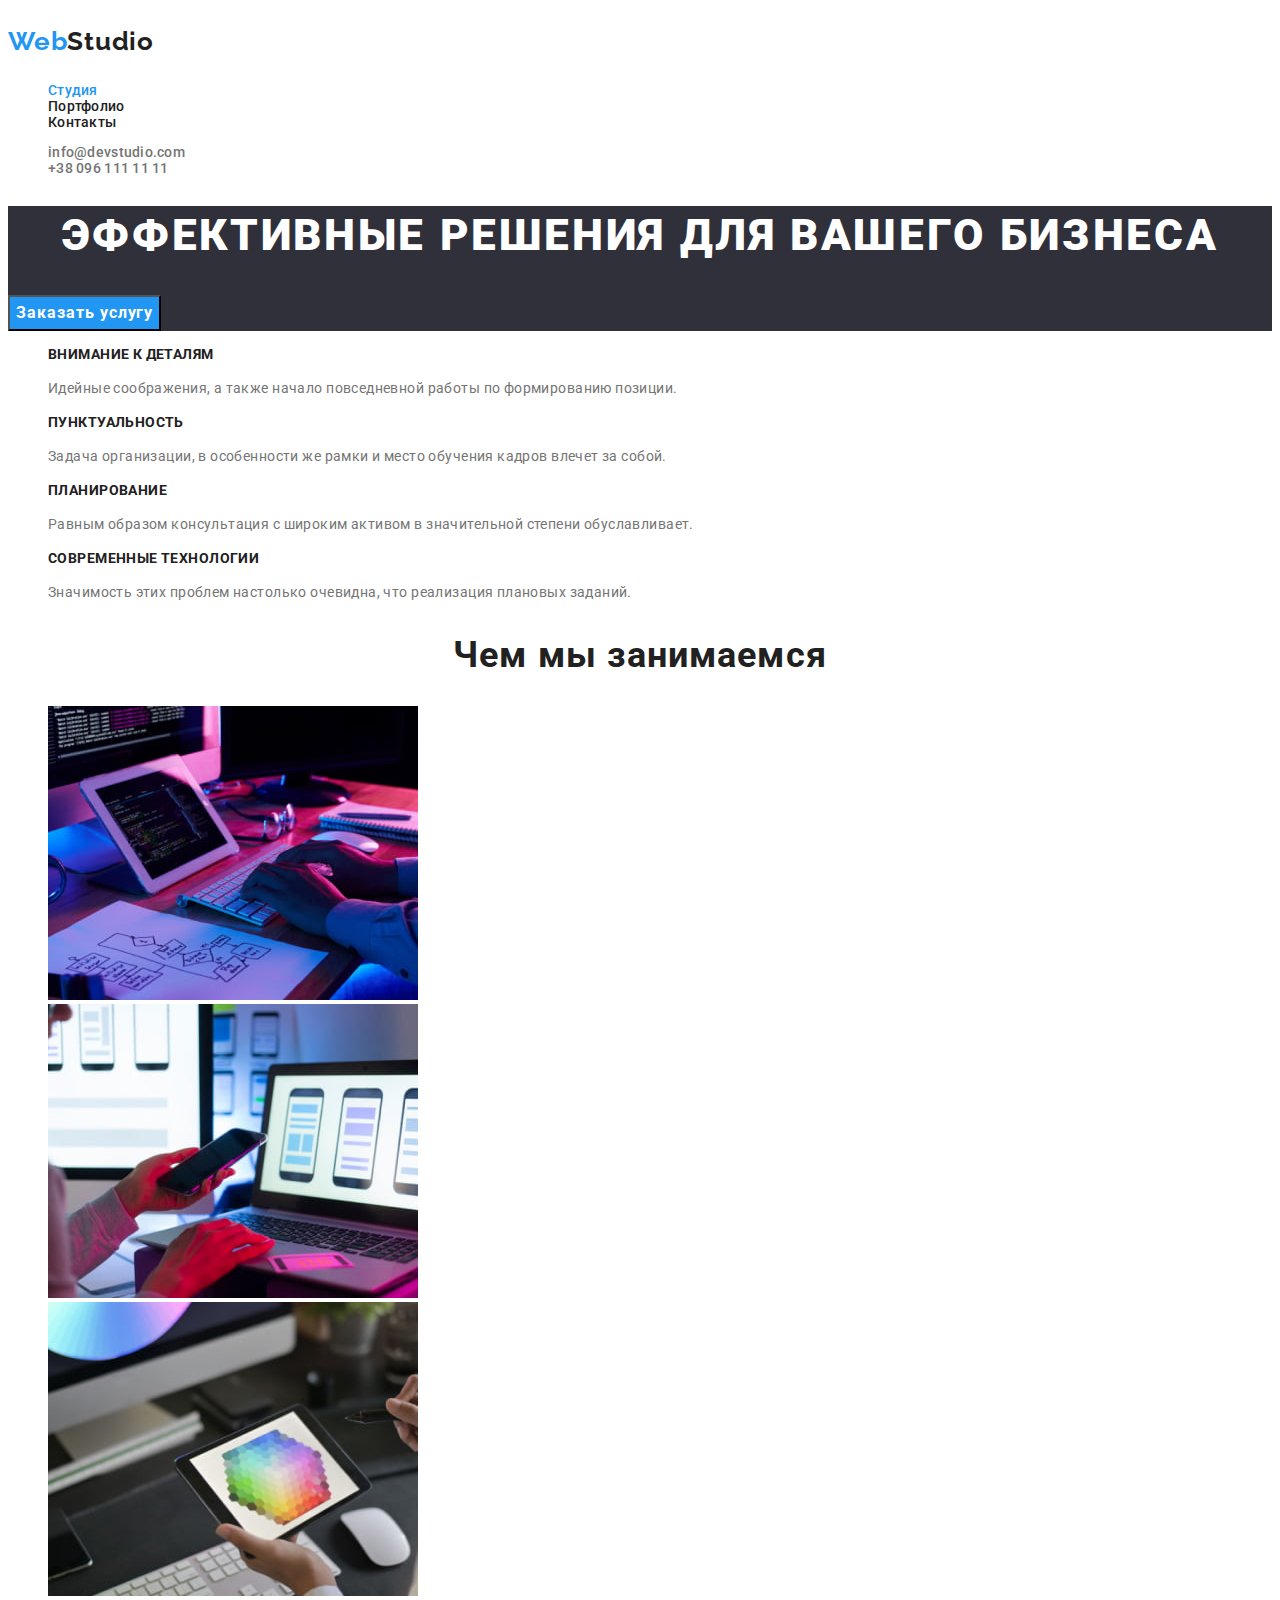
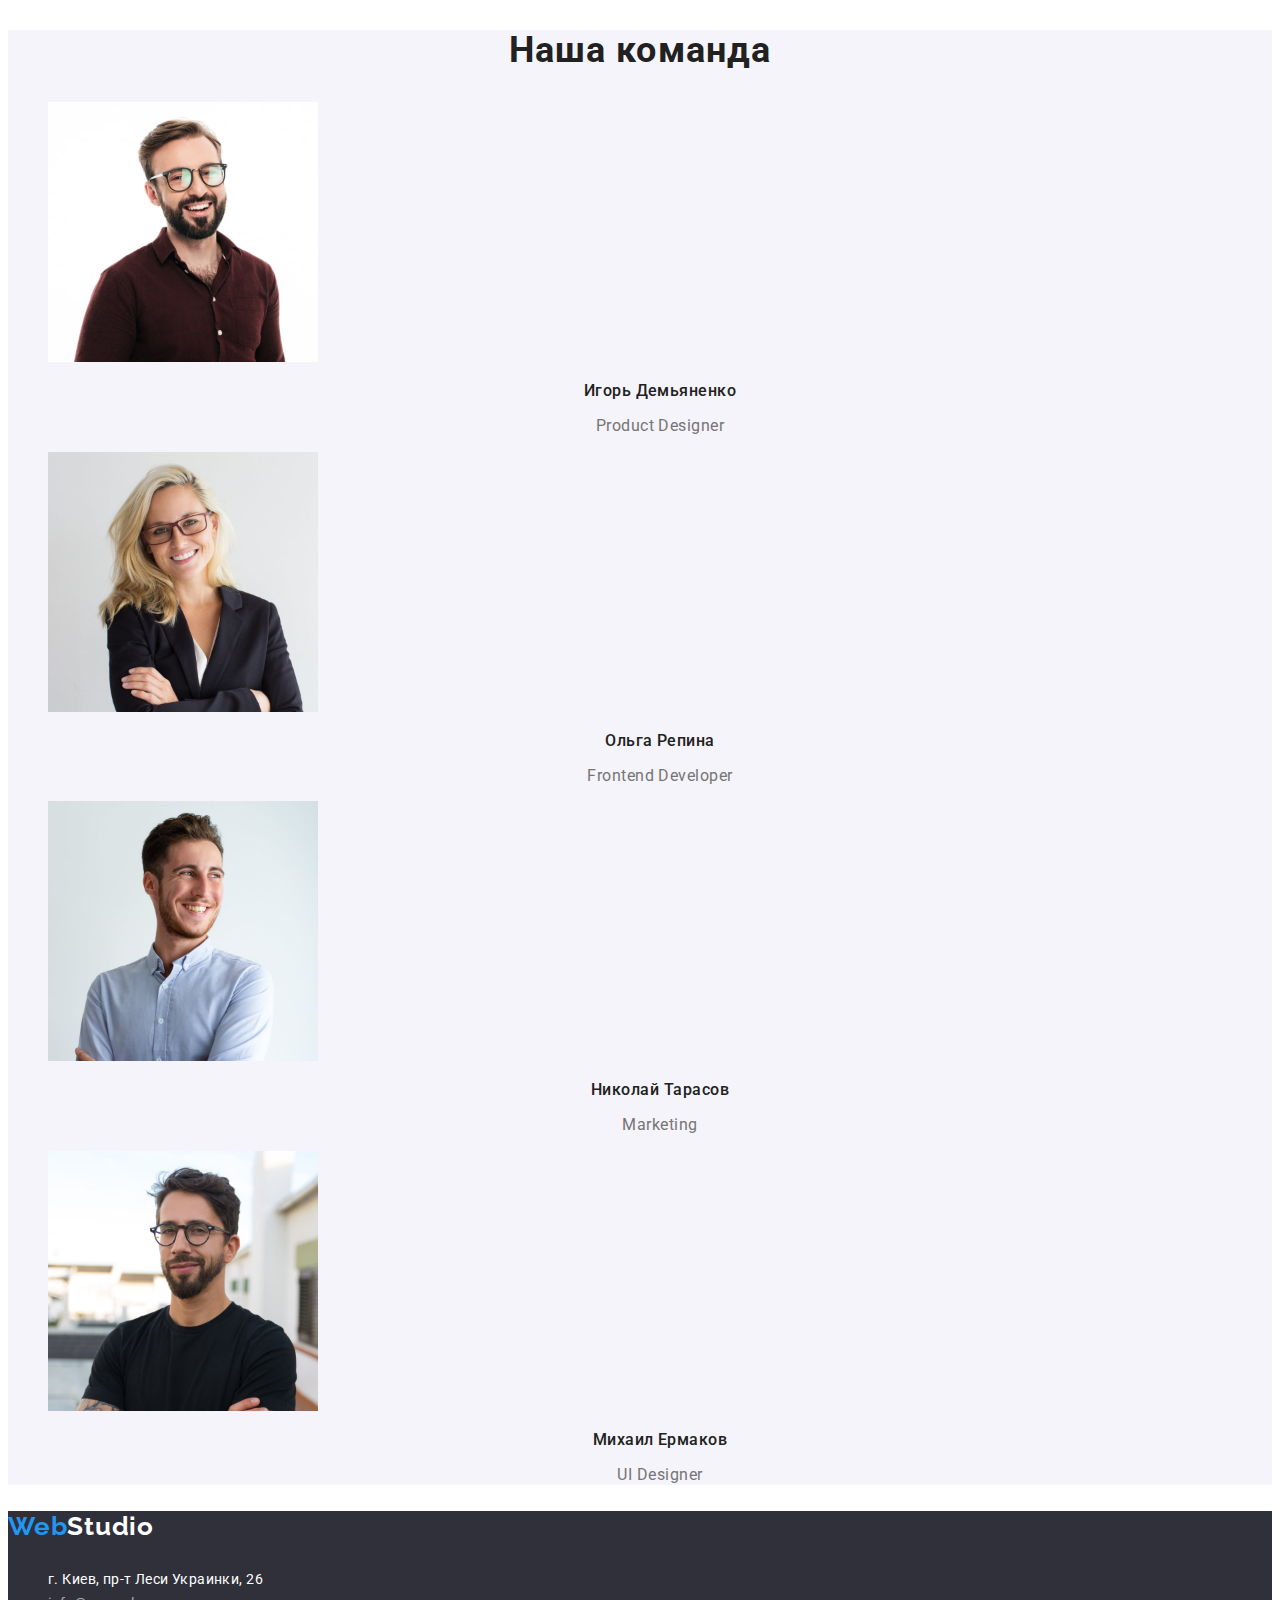
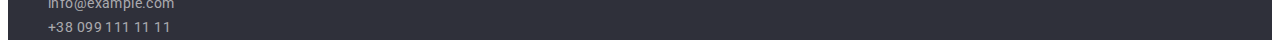
<file: index.html>
<!DOCTYPE html>
<html lang="ru">

<head>
    <meta charset="UTF-8">
    <meta http-equiv="X-UA-Compatible" content="IE=edge">
    <meta name="viewport" content="width=device-width, initial-scale=1.0">
    <title>Document</title>

    <link rel="preconnect" href="https://fonts.googleapis.com">
    <link rel="preconnect" href="https://fonts.gstatic.com" crossorigin>
    <link href="https://fonts.googleapis.com/css2?family=Raleway:wght@700&family=Roboto:wght@400;500;700;900&display=swap"
        rel="stylesheet">
    <link rel="stylesheet" href="./css/styles.css">
</head>

<body>
    <header class="header">
        <nav class="header__navigation navigation">
            <a class="navigation__logo logo" href="./index.html">
                <p><span class="logo_accent">Web</span>Studio</p>
            </a>
            <ul class="navigation__list">
                <li class="navigation__item">
                    <a class="navigation__link current" href="./index.html">Студия</a>
                </li>
                <li class="navigation__item">
                    <a class="navigation__link" href="./portfolio.html">Портфолио</a>
                </li>
                <li class="navigation__item">
                    <a class="navigation__link" href="#">Контакты</a>
                </li>
            </ul>
        </nav>
        <ul class="contacts__list">
            <li class="contacts__item">
                <a class="contacts__link" href="mailto:info@devstudio.com">info@devstudio.com</a>
            </li>
            <li class="contacts__item">
                <a class="contacts__link" href="tel:+380961111111">+38 096 111 11 11</a>
            </li>                
        </ul>        
    </header>

    <main>
        <!-- hero -->
        <section class="hero">
            <h1 class="hero__title">Эффективные решения для вашего бизнеса</h1>            
            <button class="hero__button-order button" type="button">Заказать услугу</button>
        </section>

        <!-- features -->
        <section class="features">
            <h2 hidden class="features__title">Наши особенности (прихований заголовок)</h2>
            <ul class="features__list">
                <li class="features__item">
                    <h3 class="features__title">Внимание к деталям</h3>
                    <p class="features__description">Идейные соображения, а также начало повседневной работы по формированию позиции.</p>
                </li>
                <li class="features__item">
                    <h3 class="features__title">Пунктуальность</h3>
                    <p class="features__description">Задача организации, в особенности же рамки и место обучения кадров влечет за собой.</p>
                </li>
                <li class="features__item">
                    <h3 class="features__title">Планирование</h3>
                    <p class="features__description">Равным образом консультация с широким активом в значительной степени обуславливает.</p>
                </li>
                <li class="features__item">
                    <h3 class="features__title">Современные технологии</h3>
                    <p class="features__description">Значимость этих проблем настолько очевидна, что реализация плановых заданий.</p>
                </li>   
            </ul>
        </section>

        <!-- job-types -->
        <section class="job-types">
            <h2 class="job-types__title">Чем мы занимаемся</h2>
            <ul>
                <li>
                    <img src="./images/job-types/img-1.jpg" width="370" height="294" alt="человек программирует на планшете">
                </li>
                <li>
                    <img src="./images/job-types/img-2.jpg" width="370" height="294" alt="человек смотрит дизайн приложения на мониторе компьютера">
                </li>
                <li>
                    <img src="./images/job-types/img-3.jpg" width="370" height="294" alt="на планшете изображена цветовая схема">
                </li>
            </ul>
        </section>

        <!-- team -->
        <section class="team">
            <h2 class="team__title">Наша команда</h2>
            <ul class="team__list">
                <li class="team__item">
                    <img src="./images/team/card-1.jpg" width="270" height="260" alt="фото разработчика Игоря Демьяненко">
                    <h3 class="team__item-title">Игорь Демьяненко</h3>
                    <p class="team__item-subtitle">Product Designer</p>
                </li>
                <li class="team__item">
                    <img src="./images/team/card-2.jpg" width="270" height="260" alt="фото разработчика Ольги Репиной">
                    <h3 class="team__item-title">Ольга Репина</h3>
                    <p class="team__item-subtitle">Frontend Developer</p>
                </li>
                <li class="team__item">
                    <img src="./images/team/card-3.jpg" width="270" height="260" alt="фото разработчика Николая Тарасова">
                    <h3 class="team__item-title">Николай Тарасов</h3>
                    <p class="team__item-subtitle">Marketing</p>
                </li>
                <li class="team__item">
                    <img src="./images/team/card-4.jpg" width="270" height="260" alt="фото разработчика Михаила Ермакова">
                    <h3 class="team__item-title">Михаил Ермаков</h3>
                    <p class="team__item-subtitle">UI Designer</p>
                </li>
            </ul>
        </section>
    </main>

    <footer class="footer">
        <a class="footer__logo logo" href="./index.html">
            <p><span class="logo_accent">Web</span>Studio</p>
        </a>
        <address class="footer__address">
            <ul class="address__list">
                <li class="address__item">
                    <a class="address__link" href="https://goo.gl/maps/WGsZqFexePuv4Tt99" target="_blank" rel="noonoreferrer nofollow">г. Киев, пр-т Леси Украинки, 26</a>
                </li>
                <li class="address__item">
                    <a class="address__link" href="mailto:info@example.com">info@example.com</a>
                </li>
                <li class="address__item">
                    <a class="address__link" href="tel:+380991111111">+38 099 111 11 11</a>
                </li>
            </ul>            
        </address>
    </footer>
</body>
</html>
</file>
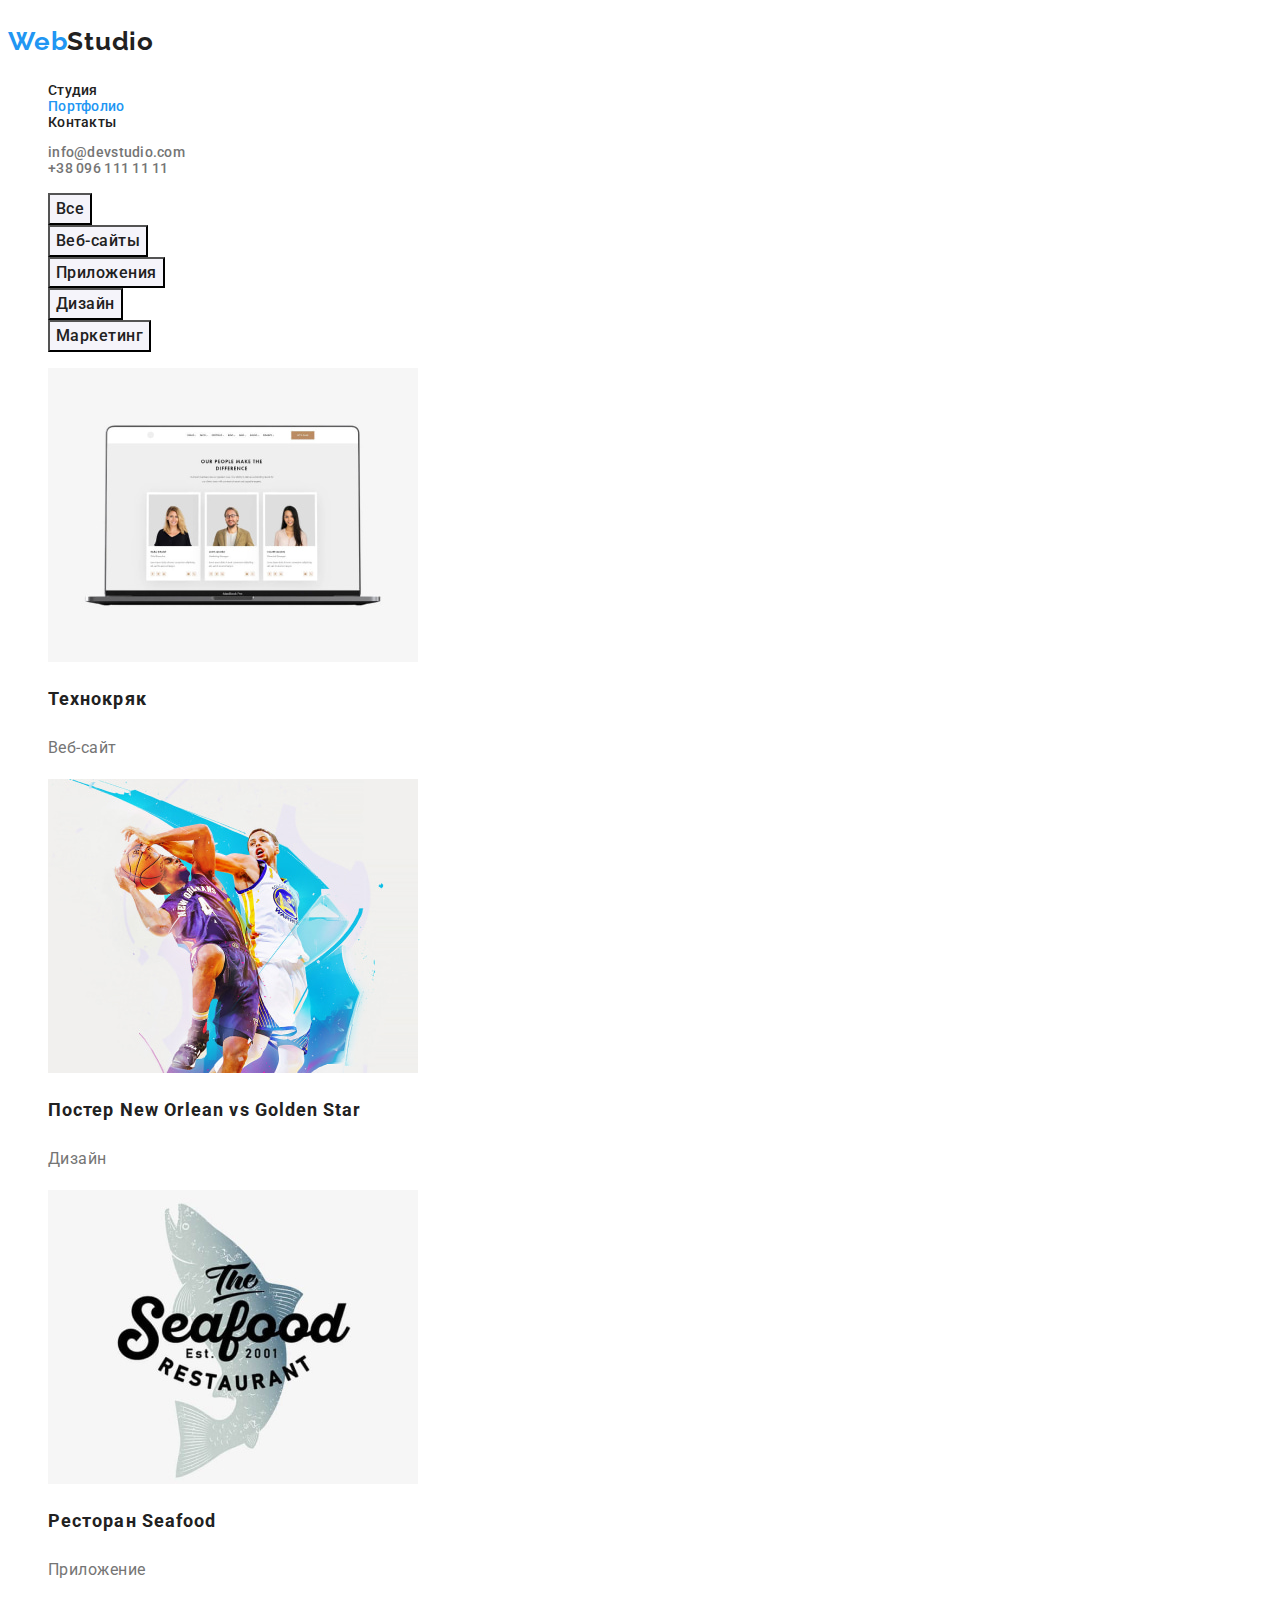
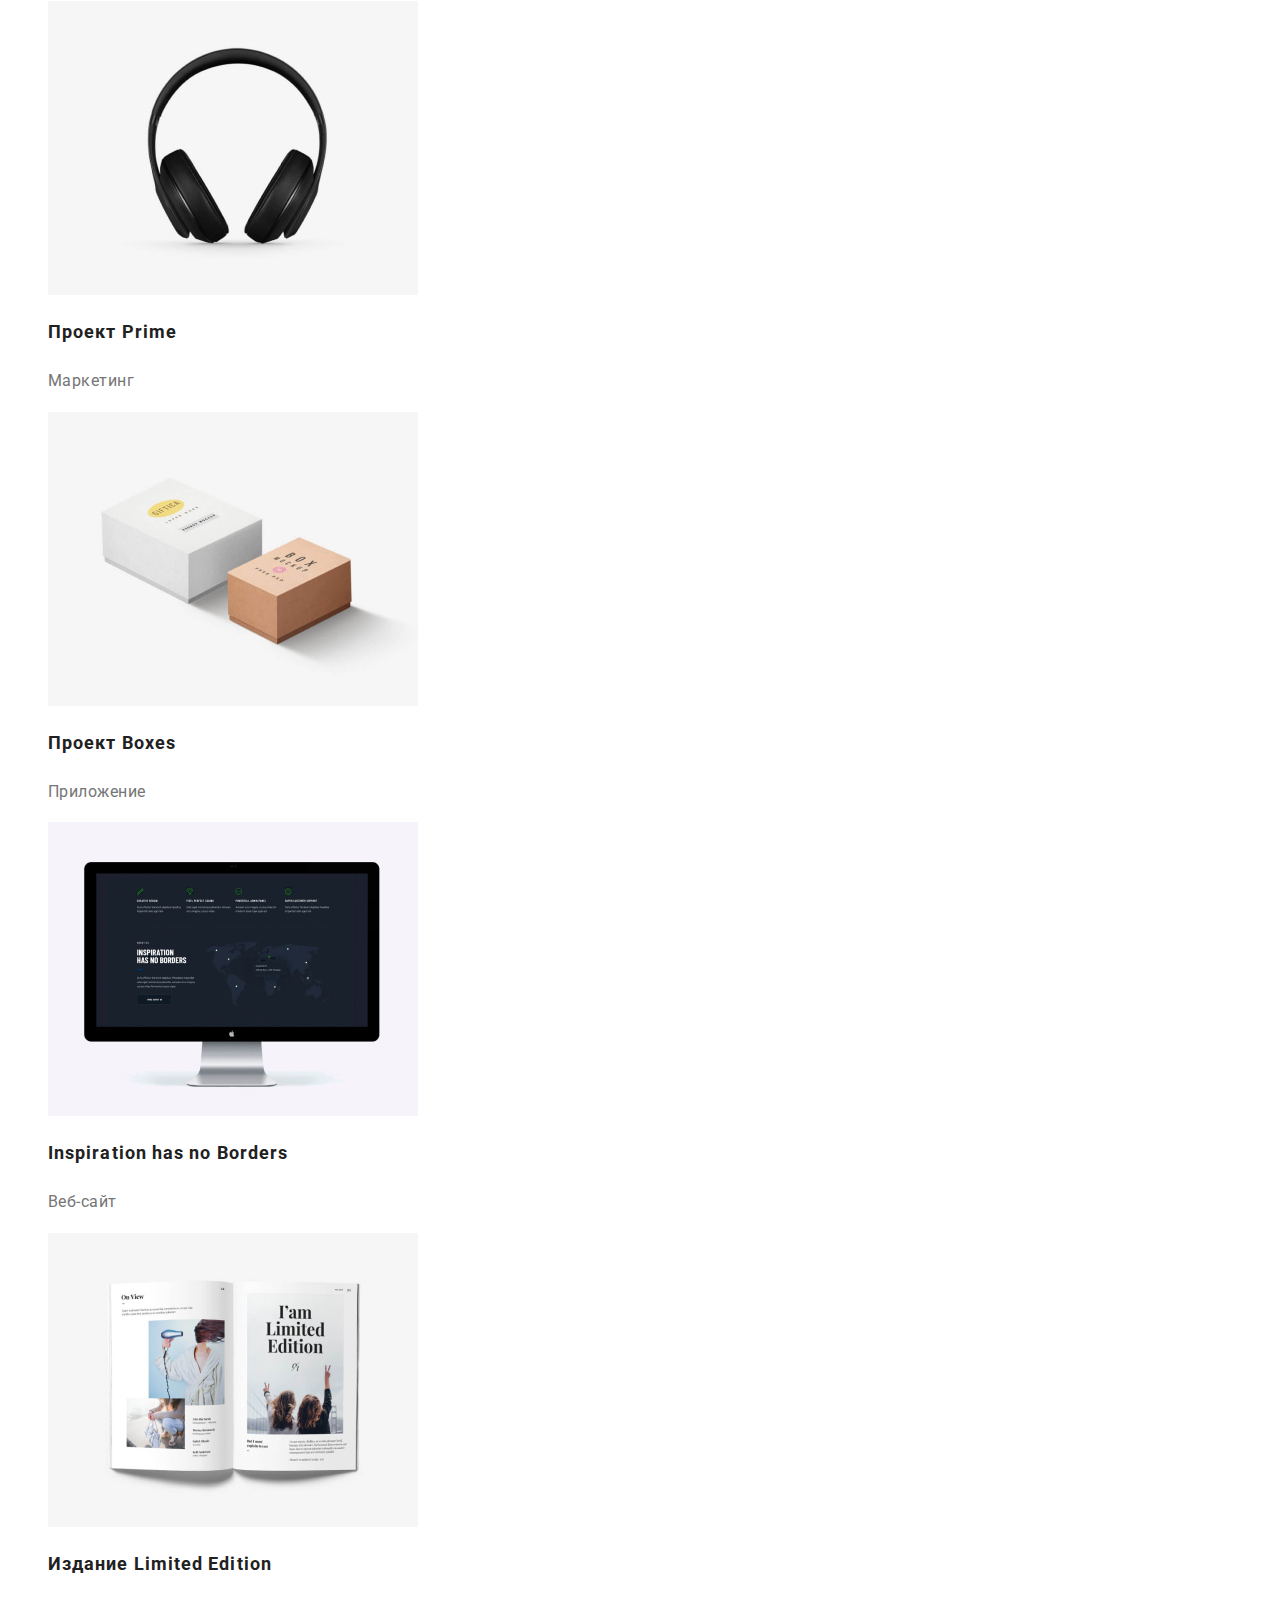
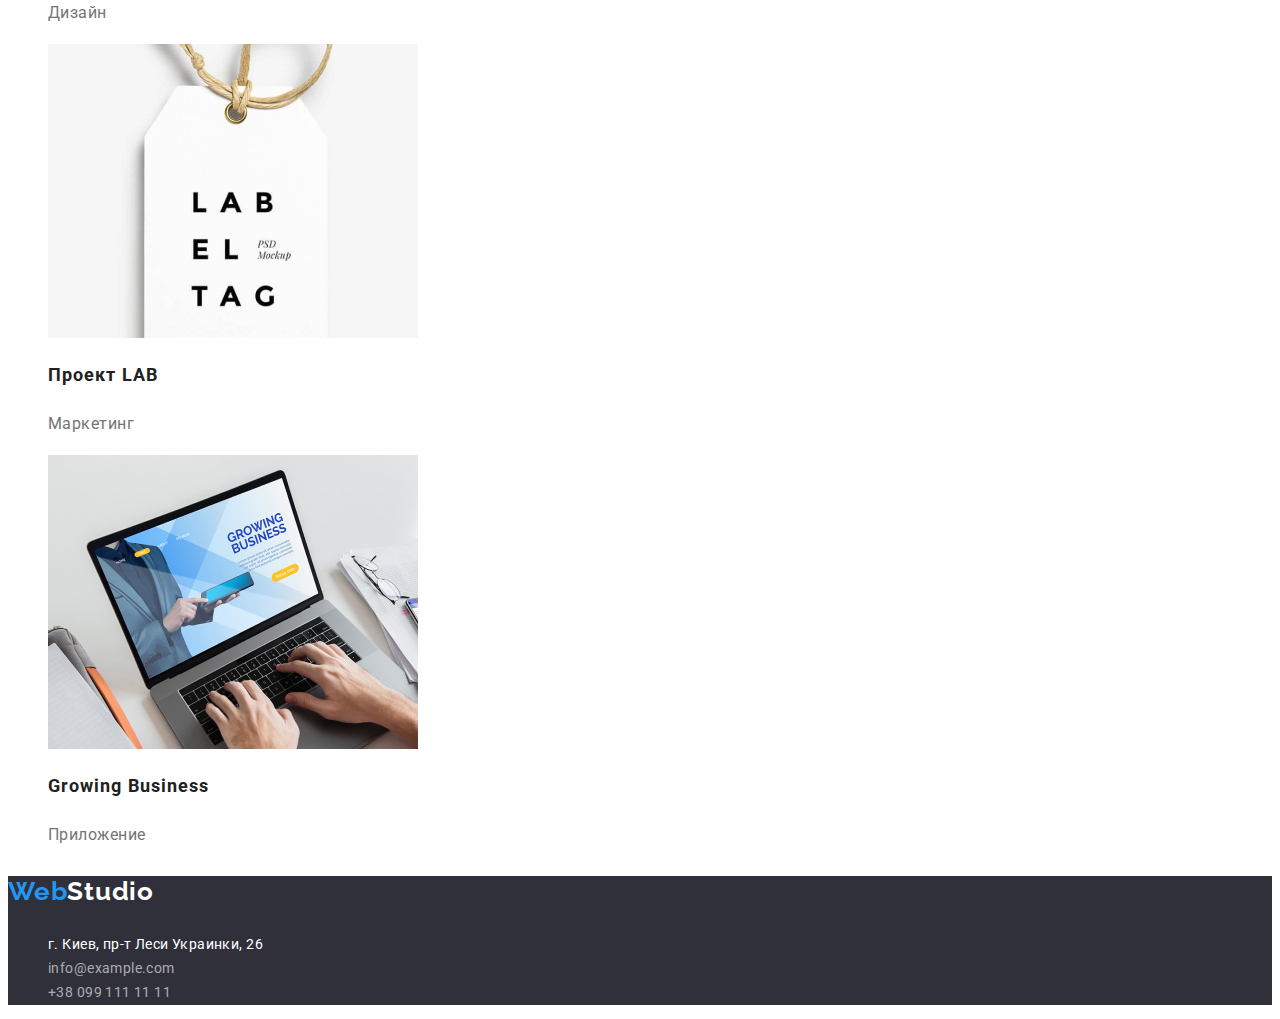
<file: portfolio.html>
<!DOCTYPE html>
<html lang="ru">

<head>
    <meta charset="UTF-8">
    <meta http-equiv="X-UA-Compatible" content="IE=edge">
    <meta name="viewport" content="width=device-width, initial-scale=1.0">
    <title>Document</title>

    <link rel="preconnect" href="https://fonts.googleapis.com">
    <link rel="preconnect" href="https://fonts.gstatic.com" crossorigin>
    <link href="https://fonts.googleapis.com/css2?family=Raleway:wght@700&family=Roboto:wght@400;500;700;900&display=swap"
        rel="stylesheet">
    <link rel="stylesheet" href="./css/styles.css">
</head>

<body>
    <header>
        <nav class="header__navigation">
            <a class="navigation__logo logo" href="./index.html">
                <p><span class="logo_accent">Web</span>Studio</p>
            </a>
            <ul class="navigation__list">
                <li class="navigation__item">
                    <a class="navigation__link" href="./index.html">Студия</a>
                </li>
                <li class="navigation__item">
                    <a class="navigation__link current" href="./portfolio.html">Портфолио</a>
                </li>
                <li class="navigation__item">
                    <a class="navigation__link" href="#">Контакты</a>
                </li>
            </ul>
        </nav>
        <ul class="contacts__list">
            <li class="contacts__item">
                <a class="contacts__link" href="mailto:info@devstudio.com">info@devstudio.com</a>
            </li>
            <li class="contacts__item">
                <a class="contacts__link" href="tel:+380961111111">+38 096 111 11 11</a>
            </li>
        </ul>
    </header>

    <main>
        <section>
            <h1 hidden>Наши работы</h1>
            <ul class="filters__list">
                <li class="filters__item">
                    <button class="filters__button" type="button">Все</button>
                </li>
                <li class="filters__item">
                    <button class="filters__button" type="button">Веб-сайты</button>
                </li>
                <li class="filters__item">
                    <button class="filters__button" type="button">Приложения</button>
                </li>
                <li class="filters__item">
                    <button class="filters__button" type="button">Дизайн</button>
                </li>
                <li class="filters__item">
                    <button class="filters__button" type="button">Маркетинг</button>
                </li>
            </ul>
            <ul class="projects__list">
                <li class="projects__item">
                    <a href="#" class="projects__link">
                        <img src="./images/projects/project-1.jpg" width="370" height="294" alt="ноутбук с открытым сайтом Технокряк">
                        <h2 class="projects__title">Технокряк</h2>
                        <p class="projects__subtitle">Веб-сайт</p>
                    </a>                    
                </li>
                <li class="projects__item">
                    <a href="#" class="projects__link">
                        <img src="./images/projects/project-2.jpg" width="370" height="294" alt="постер с изображениеми двох баскетболистов">
                        <h2 class="projects__title">Постер New Orlean vs Golden Star</h2>
                        <p class="projects__subtitle">Дизайн</p>
                    </a>                    
                </li>
                <li class="projects__item">
                    <a href="#" class="projects__link">
                        <img src="./images/projects/project-3.jpg" width="370" height="294" alt="логотимп ресторана Seafood">
                        <h2 class="projects__title">Ресторан Seafood</h2>
                        <p class="projects__subtitle">Приложение</p>
                    </a>                    
                </li>
                <li class="projects__item">
                    <a href="#" class="projects__link">
                        <img src="./images/projects/project-4.jpg" width="370" height="294" alt="черные накладные наушники">
                        <h2 class="projects__title">Проект Prime</h2>
                        <p class="projects__subtitle">Маркетинг</p>
                    </a>                    
                </li>
                <li class="projects__item">
                    <a href="#" class="projects__link">
                        <img src="./images/projects/project-5.jpg" width="370" height="294" alt="изображены белий и оранжевый боксы">
                        <h2 class="projects__title">Проект Boxes</h2>
                        <p class="projects__subtitle">Приложение</p>
                    </a>                    
                </li>
                <li class="projects__item">
                    <a href="#" class="projects__link">
                        <img src="./images/projects/project-6.jpg" width="370" height="294"
                            alt="мак с открытым сайтом Inspiration has no Borders">
                        <h2 class="projects__title">Inspiration has no Borders</h2>
                        <p class="projects__subtitle">Веб-сайт</p>
                    </a>                    
                </li>
                <li class="projects__item">
                    <a href="#" class="projects__link">
                        <img src="./images/projects/project-7.jpg" width="370" height="294" alt="развертка книги лимитированого издания">
                        <h2 class="projects__title">Издание Limited Edition</h2>
                        <p class="projects__subtitle">Дизайн</p>
                    </a>                    
                </li>
                <li class="projects__item">
                    <a href="#" class="projects__link">
                        <img src="./images/projects/project-8.jpg" width="370" height="294" alt="логотип проекта LAB">
                        <h2 class="projects__title">Проект LAB</h2>
                        <p class="projects__subtitle">Маркетинг</p>
                    </a>                    
                </li>
                <li class="projects__item">
                    <a href="#" class="projects__link">
                        <img src="./images/projects/project-9.jpg" width="370" height="294"
                            alt="на ноутбуке открыто приложение Growing Business">
                        <h2 class="projects__title">Growing Business</h2>
                        <p class="projects__subtitle">Приложение</p>
                    </a>                    
                </li>
            </ul>
        </section>
    </main>

    <footer class="footer">
        <a class="footer__logo logo" href="./index.html">
            <p><span class="logo_accent">Web</span>Studio</p>
        </a>
        <address class="footer__address">
            <ul class="address__list">
                <li class="address__item">
                    <a class="address__link" href="https://goo.gl/maps/WGsZqFexePuv4Tt99" target="_blank"
                        rel="noonoreferrer nofollow">г. Киев, пр-т Леси Украинки, 26</a>
                </li>
                <li class="address__item">
                    <a class="address__link" href="mailto:info@example.com">info@example.com</a>
                </li>
                <li class="address__item">
                    <a class="address__link" href="tel:+380991111111">+38 099 111 11 11</a>
                </li>
            </ul>
        </address>
    </footer>
</body>

</html>
</file>
<file: css/styles.css>
/* colors */
:root {
  --main-text-color: #757575;
  --main-bg-color: #fff;
  --title-color: #212121;
  --accent-color: #2196f3;
  --accent-btn-color: #188ce8;
  --secondary-bg-color: #2f303a;
  --third-bg-color: #f5f4fa;
  --footer-contacts-color: rgba(255, 255, 255, 0.6);
}

/* Declaration order */
/* Positioning */
/* Box-model */
/* Typography */
/* Visual */
/* Misc */

/* default styles */
body {
  font-family: 'Roboto', sans-serif;
  font-weight: 400;
  color: var(--main-text-color);
  background-color: var(--main-bg-color);
}

a {
  text-decoration: none;
  color: inherit;
}

button {
  font-family: inherit;
  cursor: pointer;
}

ul {
  list-style: none;
}

address {
  font-style: normal;
}

.logo {
  font-family: 'Raleway', sans-serif;
  font-weight: 700;
  font-size: 26px;
  line-height: 1.19;
  letter-spacing: 0.03em;
}

.logo_accent {
  color: var(--accent-color);
}

.button {
  color: var(--main-bg-color);
  background-color: var(--accent-color);
  transition: all 0.3s ease-in-out;
}

.button:hover,
.button:focus {
  background-color: var(--accent-btn-color);
}

/* header */
.navigation__list,
.contacts__list {
  font-weight: 500;
  font-size: 14px;
  line-height: 1.14;
  letter-spacing: 0.02em;
}

.navigation__logo {
  color: var(--title-color);
}

.navigation__link {
  color: var(--title-color);
  transition: color 0.3s ease-in-out;
}

.navigation__link:hover,
.navigation__link:focus,
.navigation__link.current {
  color: var(--accent-color);
}

.contacts__link {
  color: var(--main-text-color);
  transition: color 0.3s ease-in-out;
}

.contacts__link:hover,
.contacts__link:focus {
  color: var(--accent-color);
}

/* footer */
.footer {
  font-size: 14px;
  line-height: 1.71;
  letter-spacing: 0.03em;
  color: var(--footer-contacts-color);

  background-color: var(--secondary-bg-color);
}

.footer__logo {
  color: var(--main-bg-color);
}

.address__link[target] {
  color: var(--main-bg-color);
}

/* styles index.html */

/* hero */
.hero {
  background-color: var(--secondary-bg-color);
}

.hero__title {
  font-weight: 900;
  font-size: 44px;
  line-height: 1.36;
  text-align: center;
  letter-spacing: 0.06em;
  text-transform: uppercase;
  color: var(--main-bg-color);
}

.hero__button-order {
  font-weight: 700;
  font-size: 16px;
  line-height: 1.87;
  text-align: center;
  letter-spacing: 0.06em;
}

/* features */
.features__title {
  font-weight: 700;
  font-size: 14px;
  line-height: 1.14;
  letter-spacing: 0.03em;
  text-transform: uppercase;
  color: var(--title-color);
}

.features__description {
  font-size: 14px;
  line-height: 1.71;
  letter-spacing: 0.03em;
}

/* job-types */
.job-types__title,
.team__title {
  font-weight: 700;
  font-size: 36px;
  line-height: 1.16;
  text-align: center;
  letter-spacing: 0.03em;
  color: var(--title-color);
}

/* team */
.team {
  background-color: var(--third-bg-color);
}

.team__item-title {
  font-weight: 500;
  font-size: 16px;
  line-height: 1.18;
  text-align: center;
  letter-spacing: 0.03em;
  color: var(--title-color);
}

.team__item-subtitle {
  font-size: 16px;
  line-height: 1.18;
  text-align: center;
  letter-spacing: 0.03em;
}

/* styles portfolio.html */

/* filters */
.filters__button {
  font-weight: 500;
  font-size: 16px;
  line-height: 1.62;
  text-align: center;
  letter-spacing: 0.03em;
  color: var(--title-color);

  background-color: var(--third-bg-color);
  transition: all 0.3s ease-in-out;
}

.filters__button:hover,
.filters__button:focus {
  color: var(--main-bg-color);
  background-color: var(--accent-color);
}

/* projects */
.projects__title {
  font-weight: bold;
  font-size: 18px;
  line-height: 2;
  letter-spacing: 0.06em;
  color: var(--title-color);
}

.projects__subtitle {
  font-size: 16px;
  line-height: 1.87;
  letter-spacing: 0.03em;
}
</file>
